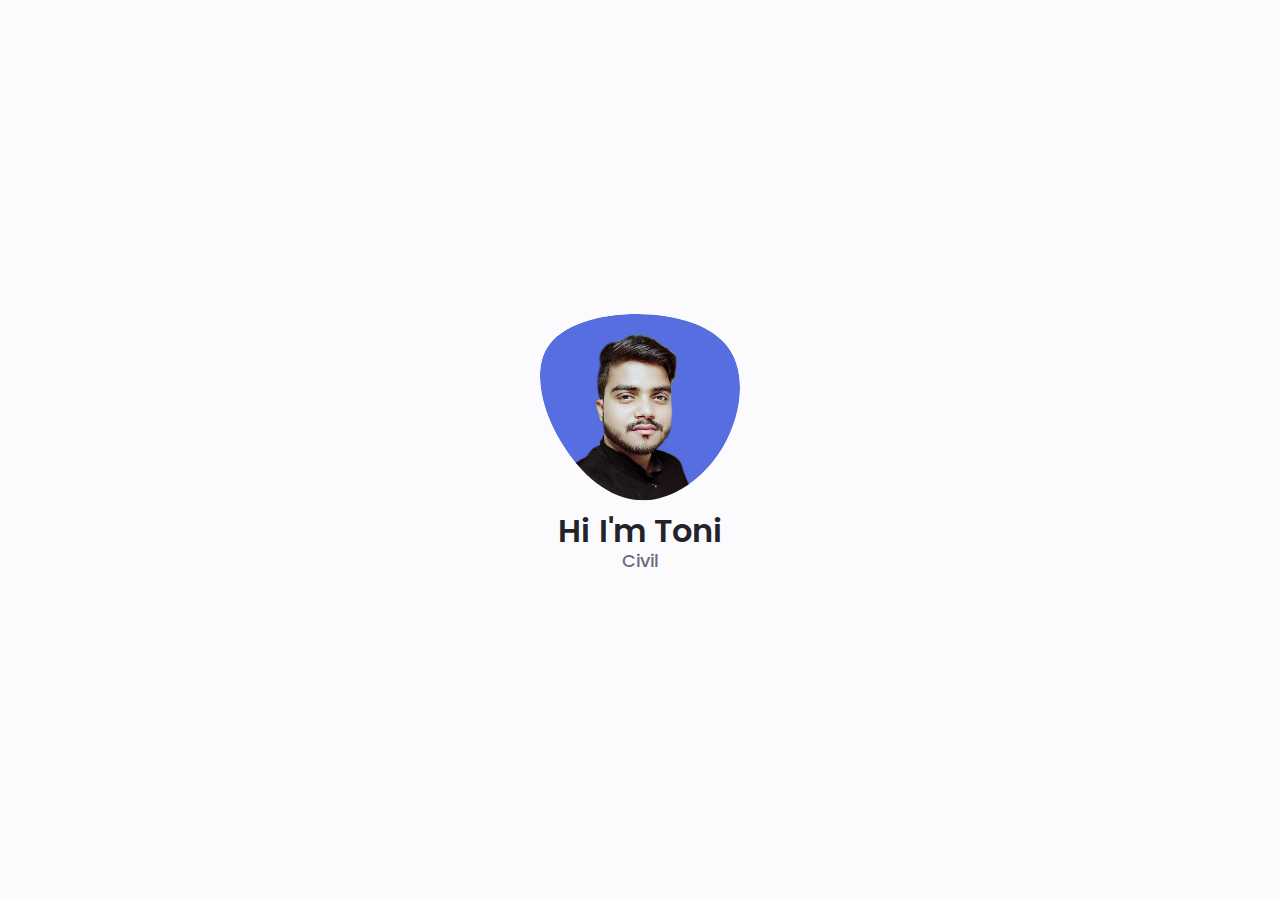
<file: index.html>
<!DOCTYPE html>
<html lang="en">
<head>
    <meta charset="UTF-8">
    <meta http-equiv="X-UA-Compatible" content="IE=edge">
    <meta name="viewport" content="width=device-width, initial-scale=1.0">
    <meta http-equiv="refresh" content="11.18;url=1.html" />
    <link rel="stylesheet" href="assets/css/style_index.css">
    <title>main page</title>
</head>
<body>
    <div class="container">
        <div class="img">
            <svg class="home_blob" viewBox="0 0 200 187" xmlns="http://www.w3.org/2000/svg" xmlns:xlink="http://www.w3.org/1999/xlink">
                <mask id="mask0" mask-type="alpha">
                    <path d="M190.312 36.4879C206.582 62.1187 201.309 102.826 182.328 134.186C163.346 165.547 
                    130.807 187.559 100.226 186.353C69.6454 185.297 41.0228 161.023 21.7403 129.362C2.45775 
                    97.8511 -7.48481 59.1033 6.67581 34.5279C20.9871 10.1032 59.7028 -0.149132 97.9666 
                    0.00163737C136.23 0.303176 174.193 10.857 190.312 36.4879Z"/>
                </mask>
                <g mask="url(#mask0)">
                    <path d="M190.312 36.4879C206.582 62.1187 201.309 102.826 182.328 134.186C163.346 
                    165.547 130.807 187.559 100.226 186.353C69.6454 185.297 41.0228 161.023 21.7403 
                    129.362C2.45775 97.8511 -7.48481 59.1033 6.67581 34.5279C20.9871 10.1032 59.7028 
                    -0.149132 97.9666 0.00163737C136.23 0.303176 174.193 10.857 190.312 36.4879Z"/>
                    
                    <image class="home_blob-img" x='12' y='18' xlink:href="assets/img/profile.png"/>
                </g>
            </svg>
        </div>

        <div class="title">
            <h1 class="home_title">Hi I'm Toni</h1>
        </div>
        <div class="subtitle">
            <h3 class="home_subtitle typewrite" data-period="2000" data-type='["Civil Engineer.","Web Designer."]'></h3>
            <span class="wrap"></span>
            
        </div>
    </div>
    
</body>
<script src="assets/js/text.js"></script>
</html>
</file>
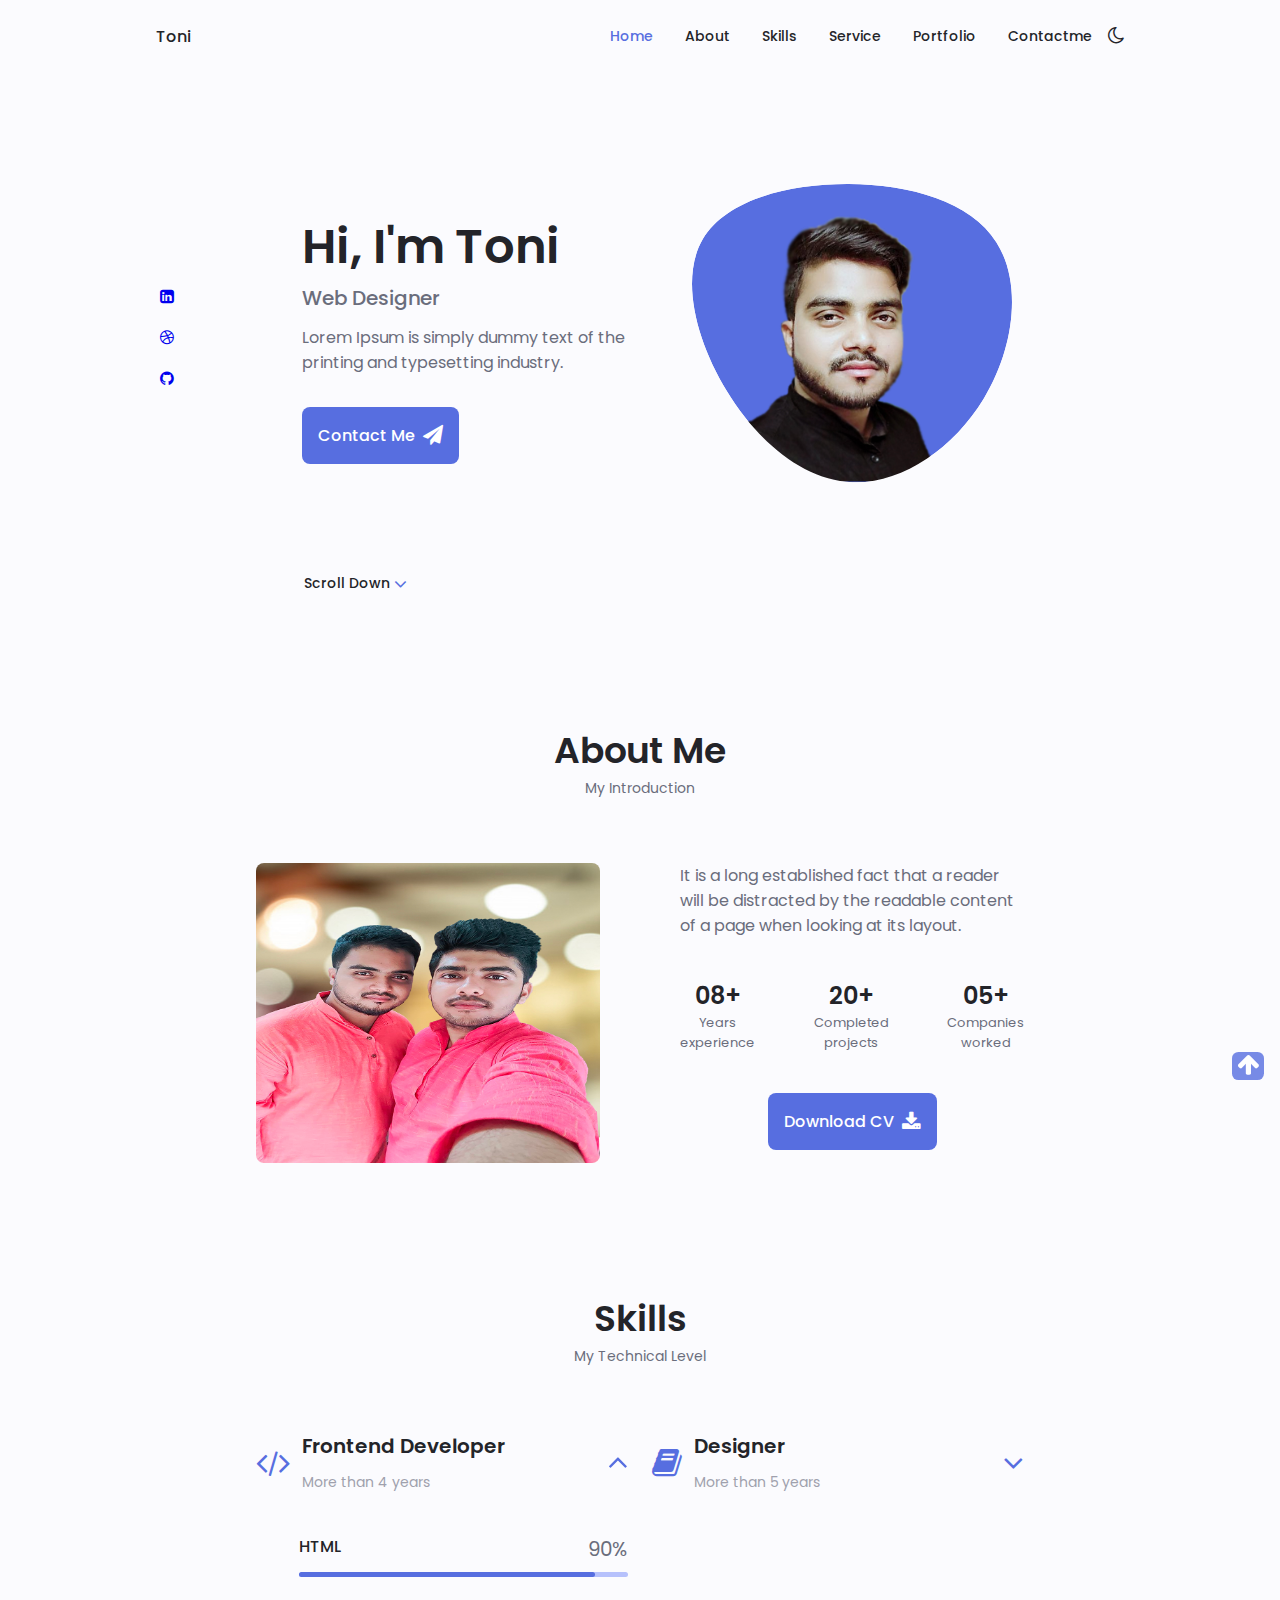
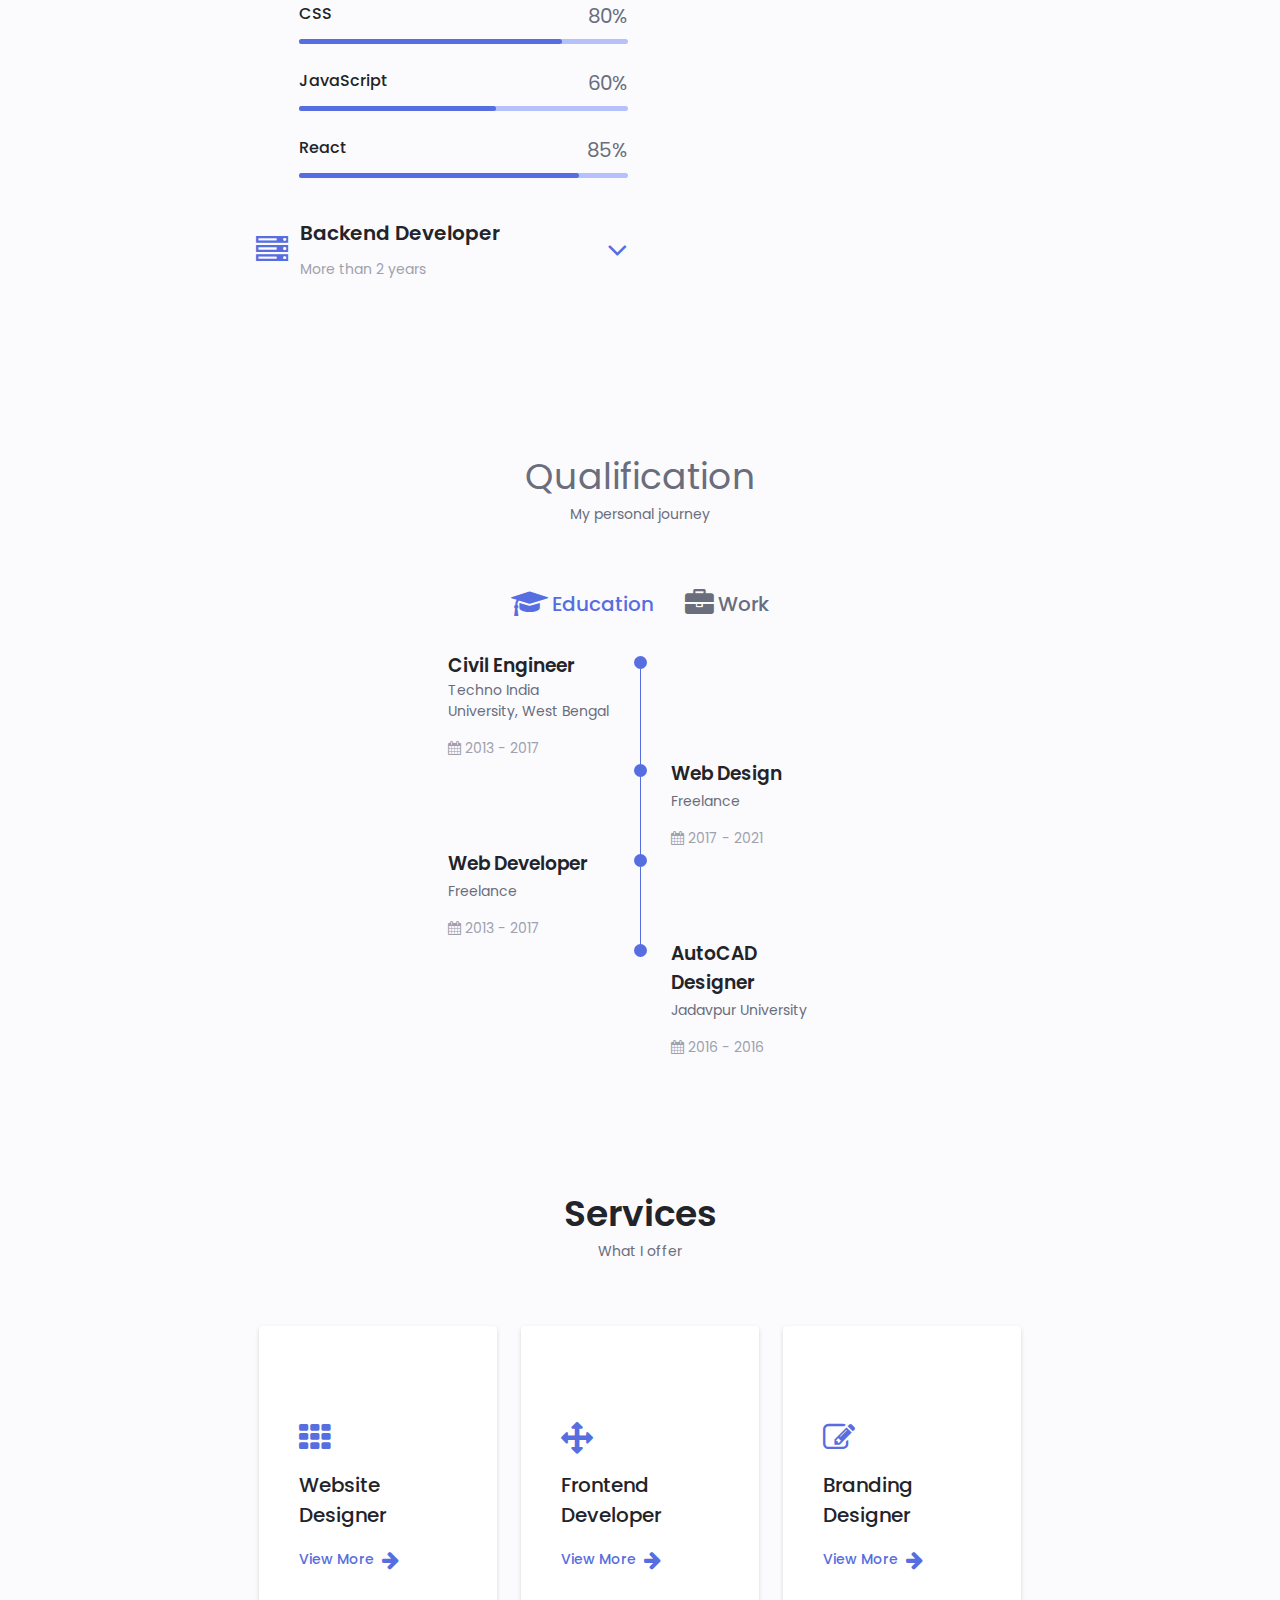
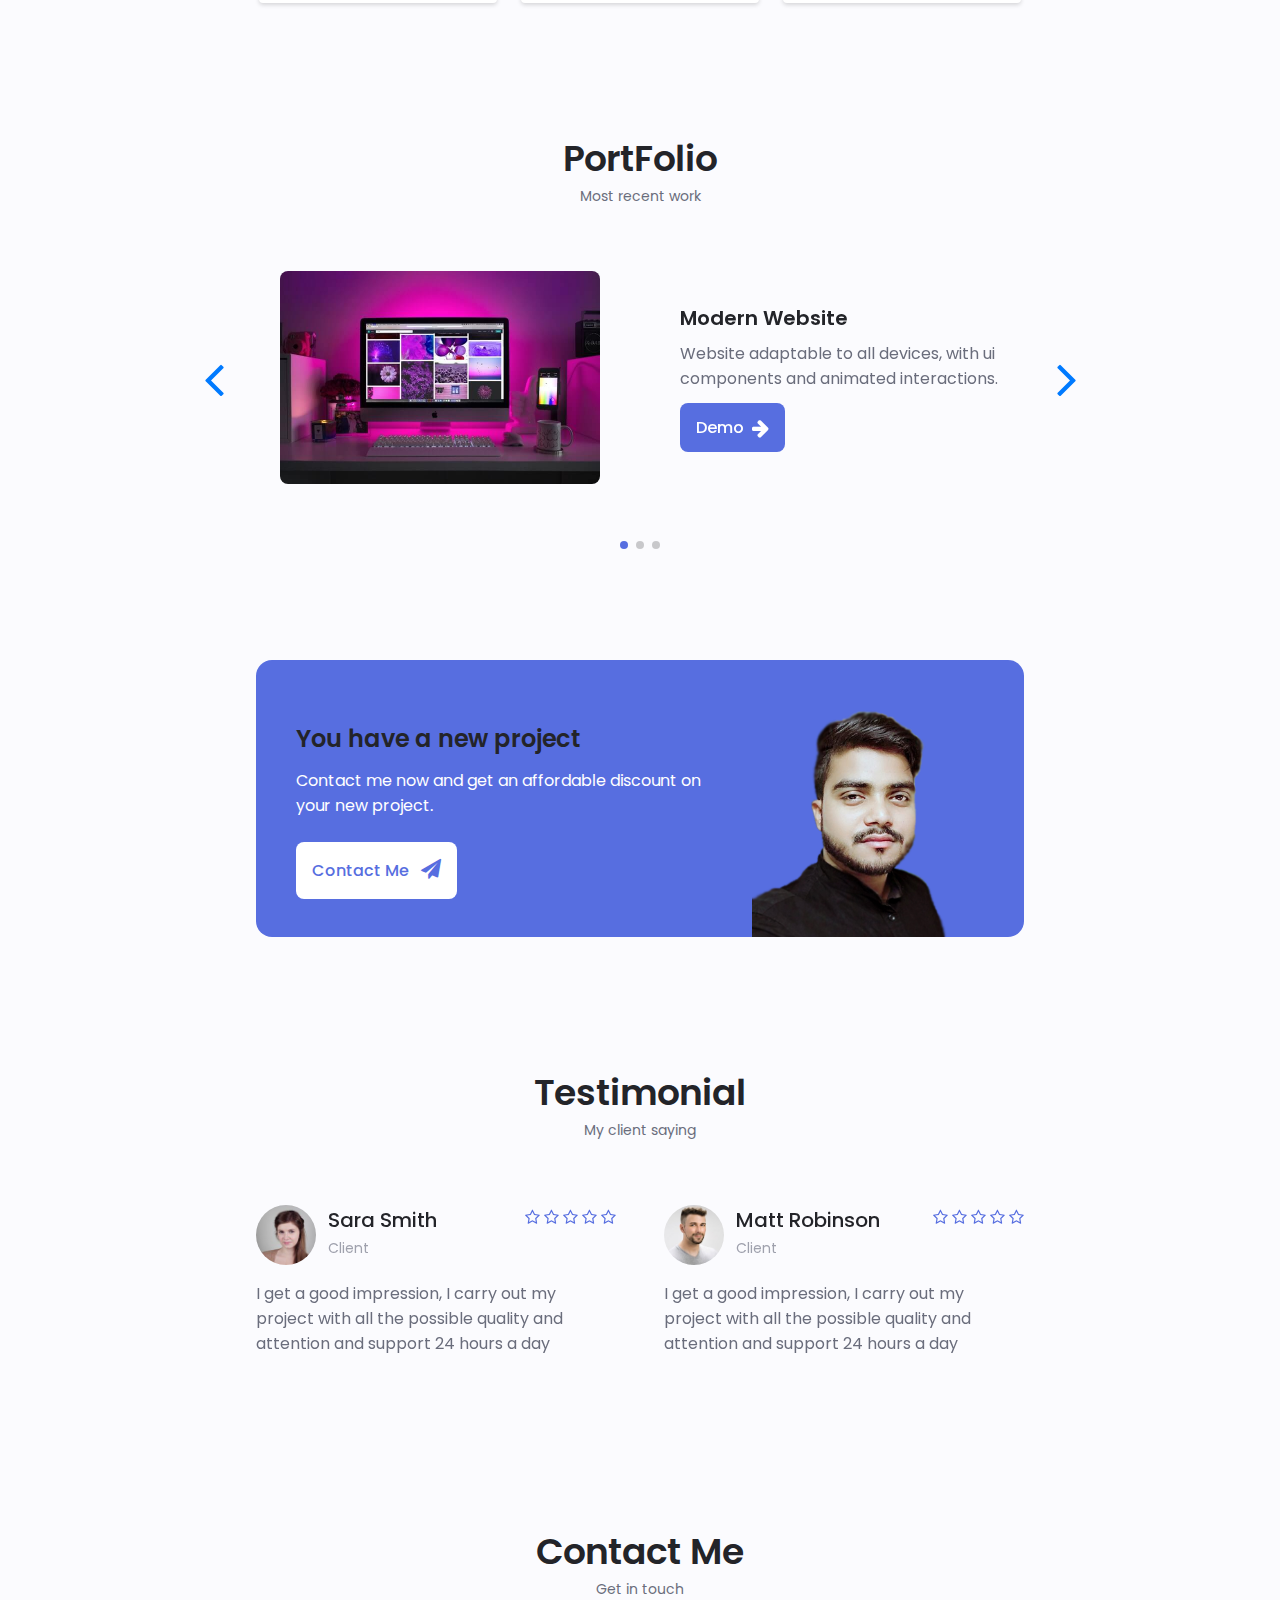
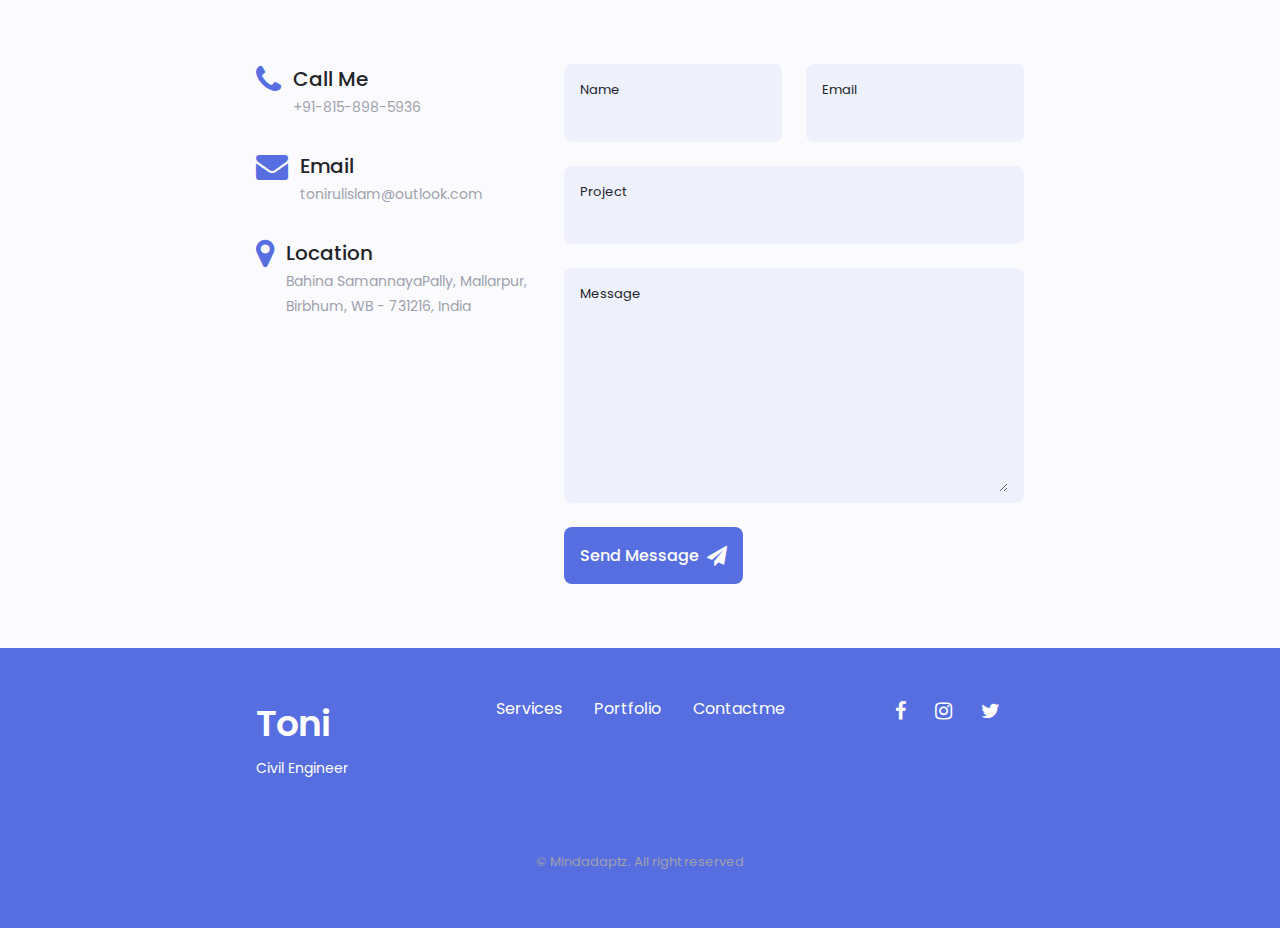
<file: 1.html>
<!DOCTYPE html>
    <html lang="en">
    <head>
        <meta charset="UTF-8">
        <meta name="viewport" content="width=device-width, initial-scale=1.0">

        <!--==================== UNICONS ====================-->
        <!--<link rel="stylesheet" href="https://unicons.iconscout.com/release/v3.0.6/css/line.css">-->
        <link rel="stylesheet" href="https://cdnjs.cloudflare.com/ajax/libs/font-awesome/4.7.0/css/font-awesome.min.css">

        
        <!--==================== SWIPER CSS ====================-->
        <link rel="stylesheet" href="assets/css/swiper-bundle.min.css">
        
        <!--==================== CSS ====================-->
        <link rel="stylesheet" href="assets/css/styles.css">

        <title>Responsive Portfolio Website</title>
    </head>
    <body>
        <!--==================== HEADER ====================-->
        <header class="header" id="header">
            <nav class="nav container">
                <a href="#" class="nav_logo">Toni</a>

                <div class="nav_menu" id="nav-menu">
                    <ul class="nav_list grid">
                        <li class="nav_item">
                            <a href="#home" class="nav_link active-link">
                                <i class="fa fa-home nav_icon"></i>Home
                            </a>
                        </li>
                        <li class="nav_item">
                            <a href="#about" class="nav_link">
                                <i class="fa fa-user nav_icon"></i>About
                            </a>
                        </li>

                        <a href="#skills" class="nav_link">
                            <i class="fa fa-file nav_icon"></i>Skills
                        </a>

                        <li class="nav_item">
                            <a href="#services" class="nav_link">
                                <i class="fa fa-briefcase nav_icon"></i>Service
                            </a>
                        </li>

                        <li class="nav_item">
                            <a href="#portfolio" class="nav_link">
                                <i class="fa fa-image nav_icon"></i>Portfolio
                            </a>
                        </li>

                        <li class="nav_item">
                            <a href="#contact" class="nav_link">
                                <i class="fa fa-paper-plane nav_icon"></i>Contactme
                            </a> 
                        </li>
                    </ul>
                    <i class="fa fa-close nav_close" id="nav-close"></i>
                </div>

                <div class="nav_btns">
                    <!--Theme Change button-->
                    <i class="fa fa-moon-o change-theme" id="theme-button"></i>

                    <div class="nav_toggle" id="nav-toggle">
                        <i class="fa fa-th-large"></i>
                    </div>
                </div>
            </nav>
        </header>

        <!--==================== MAIN ====================-->
        <main class="main">
            <!--==================== HOME ====================-->
            <section class="home section" id="home">
                <div class="home_container container grid">
                    <div class="home_content grid">
                        <div class="home_social">
                            <a href="#" target="_blank" class="home_social-icon">
                                <i class="fa fa-linkedin-square" aria-hidden="true"></i>
                            </a>

                            <a href="#" target="_blank" class="home_social-icon">
                                <i class="fa fa-dribbble" aria-hidden="true"></i>
                            </a>

                            <a href="#" target="_blank" class="home_social-icon">
                                <i class="fa fa-github" aria-hidden="true"></i>
                            </a>
                        </div>

                        <div class="home_img">
                            <svg class="home_blob" viewBox="0 0 200 187" xmlns="http://www.w3.org/2000/svg" xmlns:xlink="http://www.w3.org/1999/xlink">
                                <mask id="mask0" mask-type="alpha">
                                    <path d="M190.312 36.4879C206.582 62.1187 201.309 102.826 182.328 134.186C163.346 165.547 
                                    130.807 187.559 100.226 186.353C69.6454 185.297 41.0228 161.023 21.7403 129.362C2.45775 
                                    97.8511 -7.48481 59.1033 6.67581 34.5279C20.9871 10.1032 59.7028 -0.149132 97.9666 
                                    0.00163737C136.23 0.303176 174.193 10.857 190.312 36.4879Z"/>
                                </mask>
                                <g mask="url(#mask0)">
                                    <path d="M190.312 36.4879C206.582 62.1187 201.309 102.826 182.328 134.186C163.346 
                                    165.547 130.807 187.559 100.226 186.353C69.6454 185.297 41.0228 161.023 21.7403 
                                    129.362C2.45775 97.8511 -7.48481 59.1033 6.67581 34.5279C20.9871 10.1032 59.7028 
                                    -0.149132 97.9666 0.00163737C136.23 0.303176 174.193 10.857 190.312 36.4879Z"/>
                                    
                                    <image class="home_blob-img" x='12' y='18' xlink:href="assets/img/profile.png"/>
                                </g>
                            </svg>
                        </div>

                        <div class="home_data">
                            <h1 class="home_title">Hi, I'm Toni</h1>
                            <h3 class="home_subtitle">Web Designer</h3>
                            <p class="home_description">Lorem Ipsum is simply dummy text of the 
                                printing and typesetting industry. </p>
                            <a href="#contact" class="button button--flex">
                                Contact Me<i class="fa fa-paper-plane button_icon"></i>
                            </a>
                        </div>
                    </div>

                    <div class="home_scroll">
                        <a href="#about" class="home_scroll-button button--flex">
                            <!--<i class=" home_scroll-mouse" aria-hidden="true"></i>-->
                            
                            <span class="home_scroll-name">Scroll Down</span>
                            <i class="fa fa-angle-down home_scroll-arrow" aria-hidden="true"></i>
                        </a>
                    </div>
                </div>
            </section>

            <!--==================== ABOUT ====================-->
            <section class="about section" id="about">
                <h2 class="section_title">About Me</h2>
                <span class="section_subtitle">My Introduction</span>

                <div class="about_container container grid">
                    <img src="assets/img/about1.jpg" alt="" class="about_img">
                    
                    <div class="about_data">
                        <p class="about_description">
                            It is a long established fact that a reader will 
                            be distracted by the readable content of a page when 
                            looking at its layout.
                        </p>

                        <div class="about_info">
                            <div>
                                <span class="about_info-title">08+</span>
                                <span class="about_info-name">Years <br> experience</span>
                            </div>

                            <div>
                                <span class="about_info-title">20+</span>
                                <span class="about_info-name">Completed <br> projects</span>
                            </div>

                            <div>
                                <span class="about_info-title">05+</span>
                                <span class="about_info-name">Companies <br> worked</span>
                            </div>
                        </div>

                        <div class="about_button">
                            <a download="" href="#" class="button button--flex">
                                Download CV<i class="fa fa-download button_icon" aria-hidden="true"></i>  
                            </a>
                        </div>
                    </div>
                </div>
            </section>

            <!--==================== SKILLS ====================-->
            <section class="skills section" id="skills">
                <h2 class="section_title">Skills</h2>
                <span class="section_subtitle">My Technical Level</span>

                <div class="skills_container container grid">
                    <div>
                        <!--==================== Skills 1 =====================-->
                        <div class="skills_content skills_open">
                            <div class="skills_header">
                                <i class="fa fa-code skills_icon" aria-hidden="true"></i>
                                
                                <div>
                                    <h1 class="skills_title">Frontend Developer</h1>
                                    <span class="skills_subtitle">More than 4 years</span>
                                </div>
                            
                                <i class="fa fa-angle-down skills_arrow" aria-hidden="true"></i>
                            </div>

                            <div class="skills_list grid">
                                <div class="skills_data">
                                    <div class="skills_title">
                                        <h3 class="skills_name">HTML</h3>
                                        <span class="skills_number">90%</span>
                                    </div>
                                    <div class="skills_bar">
                                        <div class="skills_percentage skills_html"></div>
                                    </div>
                                </div>

                                <div class="skills_data">
                                    <div class="skills_title">
                                        <h3 class="skills_name">CSS</h3>
                                        <span class="skills_number">80%</span>
                                    </div>
                                    <div class="skills_bar">
                                        <div class="skills_percentage skills_css"></div>
                                    </div>
                                </div>

                                <div class="skills_data">
                                    <div class="skills_title">
                                        <h3 class="skills_name">JavaScript</h3>
                                        <span class="skills_number">60%</span>
                                    </div>
                                    <div class="skills_bar">
                                        <div class="skills_percentage skills_js"></div>
                                    </div>
                                </div>

                                <div class="skills_data">
                                    <div class="skills_title">
                                        <h3 class="skills_name">React</h3>
                                        <span class="skills_number">85%</span>
                                    </div>
                                    <div class="skills_bar">
                                        <div class="skills_percentage skills_react"></div>
                                    </div>
                                </div>
                            </div>
                        </div>

                        <!--==================== Skills 2 =====================-->
                        <div class="skills_content skills_close">
                            <div class="skills_header">
                                <i class="fa fa-server skills_icon" aria-hidden="true"></i>
                                
                                <div>
                                    <h1 class="skills_title">Backend Developer</h1>
                                    <span class="skills_subtitle">More than 2 years</span>
                                </div>
                            
                                <i class="fa fa-angle-down skills_arrow" aria-hidden="true"></i>
                            </div>

                            <div class="skills_list grid">
                                <div class="skills_data">
                                    <div class="skills_title">
                                        <h3 class="skills_name">PHP</h3>
                                        <span class="skills_number">80%</span>
                                    </div>
                                    <div class="skills_bar">
                                        <div class="skills_percentage skills_php"></div>
                                    </div>
                                </div>

                                <div class="skills_data">
                                    <div class="skills_title">
                                        <h3 class="skills_name">Node JS</h3>
                                        <span class="skills_number">70%</span>
                                    </div>
                                    <div class="skills_bar">
                                        <div class="skills_percentage skills_node"></div>
                                    </div>
                                </div>

                                <div class="skills_data">
                                    <div class="skills_title">
                                        <h3 class="skills_name">Firebase</h3>
                                        <span class="skills_number">90%</span>
                                    </div>
                                    <div class="skills_bar">
                                        <div class="skills_percentage skills_firebase"></div>
                                    </div>
                                </div>

                                <div class="skills_data">
                                    <div class="skills_title">
                                        <h3 class="skills_name">Python</h3>
                                        <span class="skills_number">55%</span>
                                    </div>
                                    <div class="skills_bar">
                                        <div class="skills_percentage skills_python"></div>
                                    </div>
                                </div>
                            </div>
                        </div>
                    </div>


                    <div>
                        <!--==================== Skills 3 =====================-->
                        <div class="skills_content skills_close">
                            <div class="skills_header">
                                <i class="fa fa-book skills_icon" aria-hidden="true"></i>
                                
                                <div>
                                    <h1 class="skills_title">Designer</h1>
                                    <span class="skills_subtitle">More than 5 years</span>
                                </div>
                            
                                <i class="fa fa-angle-down skills_arrow" aria-hidden="true"></i>
                            </div>

                            <div class="skills_list grid">
                                <div class="skills_data">
                                    <div class="skills_title">
                                        <h3 class="skills_name">Figma</h3>
                                        <span class="skills_number">90%</span>
                                    </div>
                                    <div class="skills_bar">
                                        <div class="skills_percentage skills_figma"></div>
                                    </div>
                                </div>

                                <div class="skills_data">
                                    <div class="skills_title">
                                        <h3 class="skills_name">Sketch</h3>
                                        <span class="skills_number">85%</span>
                                    </div>
                                    <div class="skills_bar">
                                        <div class="skills_percentage skills_sketch"></div>
                                    </div>
                                </div>

                                <div class="skills_data">
                                    <div class="skills_title">
                                        <h3 class="skills_name">Photoshop</h3>
                                        <span class="skills_number">70%</span>
                                    </div>
                                    <div class="skills_bar">
                                        <div class="skills_percentage skills_photoshop"></div>
                                    </div>
                                </div>

                            </div>
                        </div>
                    </div>
                </div>
            </section>

            <!--==================== QUALIFICATION ====================-->
            <section class="qualification section">
                <div class="h2 section_title">Qualification</div>
                <span class="section_subtitle">My personal journey</span>  

                <div class="qualification_container container">
                    <div class="qualification_tabs">
                        <div class="qualification_button button--flex qualification_active" data-target='#education'>
                            <i class="fa fa-graduation-cap qualification_icon" aria-hidden="true"></i>
                            Education
                        </div>
                        
                        <div class="qualification_button button--flex" data-target='#work'>
                            <i class="fa fa-briefcase qualification_icon" aria-hidden="true"></i>
                            Work
                        </div>
                    </div>

                    <div class="qualification_sections">
                        <!--==================== QUALIFICATION content 1 ====================-->
                        <div class="qualification_content qualification_active" data-content id="education">
                            <!--==================== QUALIFICATION 1 ====================-->
                            <div class="qualification_data">
                                <div>
                                    <h3 class="qualification-title">Civil Engineer</h3>
                                    <span class="qualification_subtitle">Techno India University, West Bengal</span>
                                    <div class="qualification_calendar">
                                        <i class="fa fa-calendar" aria-hidden="true"></i>
                                        2013 - 2017
                                    </div>
                                </div>


                                <div>
                                    <span class="qualification_rounder"></span>
                                    <span class="qualification_line"></span>


                                </div>
                            </div>

                             <!--==================== QUALIFICATION 2 ====================-->
                            <div class="qualification_data">
                                <div></div>
                                
                                <div>
                                    <span class="qualification_rounder"></span>
                                    <span class="qualification_line"></span>
                                </div>

                                <div>
                                    <h3 class="qualification-title">Web Design</h3>
                                    <span class="qualification_subtitle">Freelance</span>
                                    <div class="qualification_calendar">
                                        <i class="fa fa-calendar" aria-hidden="true"></i>
                                        2017 - 2021
                                    </div>
                                </div>


                                
                            </div>

                             <!--==================== QUALIFICATION 3 ====================-->
                            <div class="qualification_data">
                                <div>
                                    <h3 class="qualification-title">Web Developer</h3>
                                    <span class="qualification_subtitle">Freelance</span>
                                    <div class="qualification_calendar">
                                        <i class="fa fa-calendar" aria-hidden="true"></i>
                                        2013 - 2017
                                    </div>
                                </div>


                                <div>
                                    <span class="qualification_rounder"></span>
                                    <span class="qualification_line"></span>


                                </div>
                            </div>

                            <!--==================== QUALIFICATION 4 ====================-->
                            <div class="qualification_data">
                                <div></div>

                                <div>
                                    <span class="qualification_rounder"></span>
                                    <!--<span class="qualification_line"></span>-->
                                </div>

                                <div>
                                    <h3 class="qualification-title">AutoCAD Designer</h3>
                                    <span class="qualification_subtitle">Jadavpur University</span>
                                    <div class="qualification_calendar">
                                        <i class="fa fa-calendar" aria-hidden="true"></i>
                                        2016 - 2016
                                    </div>
                                </div>


                                
                            </div>


                        </div>


                        <!--==================== QUALIFICATION content 2 ====================-->
                        <div class="qualification_content " data-content id="work">
                            <!--==================== QUALIFICATION 1 ====================-->
                            <div class="qualification_data">
                                <div>
                                    <h3 class="qualification-title">Software Engineer</h3>
                                    <span class="qualification_subtitle">IBM, Kolkata</span>
                                    <div class="qualification_calendar">
                                        <i class="fa fa-calendar" aria-hidden="true"></i>
                                        2017 - 2018
                                    </div>
                                </div>


                                <div>
                                    <span class="qualification_rounder"></span>
                                    <span class="qualification_line"></span>


                                </div>
                            </div>

                             <!--==================== QUALIFICATION 2 ====================-->
                            <div class="qualification_data">
                                <div></div>
                                
                                <div>
                                    <span class="qualification_rounder"></span>
                                    <span class="qualification_line"></span>
                                </div>

                                <div>
                                    <h3 class="qualification-title">Auto LISP</h3>
                                    <span class="qualification_subtitle">Jadavpur University</span>
                                    <div class="qualification_calendar">
                                        <i class="fa fa-calendar" aria-hidden="true"></i>
                                        2016 - 2016
                                    </div>
                                </div>


                                
                            </div>

                             <!--==================== QUALIFICATION 3 ====================-->
                            <div class="qualification_data">
                                <div>
                                    <h3 class="qualification-title">Frontend Developer</h3>
                                    <span class="qualification_subtitle">Freelance</span>
                                    <div class="qualification_calendar">
                                        <i class="fa fa-calendar" aria-hidden="true"></i>
                                        2017 - 2021
                                    </div>
                                </div>


                                <div>
                                    <span class="qualification_rounder"></span>
                                    <!--<span class="qualification_line"></span>-->
                                </div>
                            </div>
                        </div>
                    </div>
                </div>
            </section>

            <!--==================== SERVICES ====================-->
            <section class="services section" id="services">
                <h2 class="section_title">Services</h2>
                <span class="section_subtitle">What I offer</span>

                <div class="services_container container grid">
                    <!--==================== SERVICES 1 ====================-->
                    <div class="services_content">
                        <div>
                            <i class="fa fa-th services_icon" aria-hidden="true"></i>
                            <h3 class="services_title">Website <br> Designer </h3>
                        </div>

                        <span class="button button--flex button--small button--link services_button">
                            View More 
                            <i class="fa fa-arrow-right button_icon" aria-hidden="true"></i>
                        </span>

                        <div class="services_modal">
                            <div class="services_modal-content">
                                <h4 class="services_modal-title">Website <br> Designer</h4>
                                <i class="fa fa-times services_modal-close" aria-hidden="true"></i>
                            
                                <ul class="services_modal-services grid">
                                    <li class="services_modal-service">
                                        <i class="fa fa-check-circle-o services_modal-icon" aria-hidden="true"></i>
                                        <p class="">I develop the website interface.</p>
                                    </li>

                                    <li class="services_modal-service">
                                        <i class="fa fa-check-circle-o services_modal-icon" aria-hidden="true"></i>
                                        <p class="">Web page development.</p>
                                    </li>

                                    <li class="services_modal-service">
                                        <i class="fa fa-check-circle-o services_modal-icon" aria-hidden="true"></i>
                                        <p class="">Database management.</p>
                                    </li>

                                    <li class="services_modal-service">
                                        <i class="fa fa-check-circle-o services_modal-icon" aria-hidden="true"></i>
                                        <p class="">Brand Design.</p>
                                    </li>
                                </ul>
                            
                            </div>
                        </div>
                    </div>


                    <!--==================== SERVICES 2 ====================-->
                    <div class="services_content">
                        <div>
                            <i class="fa fa-arrows services_icon" aria-hidden="true"></i>
                            <h3 class="services_title">Frontend <br> Developer </h3>
                        </div>

                        <span class="button button--flex button--small button--link services_button">
                            View More 
                            <i class="fa fa-arrow-right button_icon" aria-hidden="true"></i>
                        </span>

                        <div class="services_modal">
                            <div class="services_modal-content">
                                <h4 class="services_modal-title">Frontend <br> Developer </h4>
                                <i class="fa fa-times services_modal-close" aria-hidden="true"></i>
                            
                                <ul class="services_modal-services grid">
                                    <li class="services_modal-service">
                                        <i class="fa fa-check-circle-o services_modal-icon" aria-hidden="true"></i>
                                        <p class="">I develop the website interface.</p>
                                    </li>

                                    <li class="services_modal-service">
                                        <i class="fa fa-check-circle-o services_modal-icon" aria-hidden="true"></i>
                                        <p class="">Web page development.</p>
                                    </li>

                                    <li class="services_modal-service">
                                        <i class="fa fa-check-circle-o services_modal-icon" aria-hidden="true"></i>
                                        <p class="">Database management.</p>
                                    </li>

                                    <li class="services_modal-service">
                                        <i class="fa fa-check-circle-o services_modal-icon" aria-hidden="true"></i>
                                        <p class="">Brand Design.</p>
                                    </li>
                                </ul>
                            
                            </div>
                        </div>
                    </div>


                    <!--==================== SERVICES 3 ====================-->
                    <div class="services_content">
                        <div>
                            <i class="fa fa-pencil-square-o services_icon" aria-hidden="true"></i>
                            <h3 class="services_title">Branding <br> Designer </h3>
                        </div>

                        <span class="button button--flex button--small button--link services_button">
                            View More 
                            <i class="fa fa-arrow-right button_icon" aria-hidden="true"></i>
                        </span>

                        <div class="services_modal">
                            <div class="services_modal-content">
                                <h4 class="services_modal-title">Branding <br> Designer</h4>
                                <i class="fa fa-times services_modal-close" aria-hidden="true"></i>
                            
                                <ul class="services_modal-services grid">
                                    <li class="services_modal-service">
                                        <i class="fa fa-check-circle-o services_modal-icon" aria-hidden="true"></i>
                                        <p class="">I develop the website interface.</p>
                                    </li>

                                    <li class="services_modal-service">
                                        <i class="fa fa-check-circle-o services_modal-icon" aria-hidden="true"></i>
                                        <p class="">Web page development.</p>
                                    </li>

                                    <li class="services_modal-service">
                                        <i class="fa fa-check-circle-o services_modal-icon" aria-hidden="true"></i>
                                        <p class="">Database management.</p>
                                    </li>

                                    <li class="services_modal-service">
                                        <i class="fa fa-check-circle-o services_modal-icon" aria-hidden="true"></i>
                                        <p class="">Brand Design.</p>
                                    </li>
                                </ul>
                            
                            </div>
                        </div>
                    </div> 

                </div>
            </section>

            <!--==================== PORTFOLIO ====================-->
            <section class="portfolio section" id="portfolio">
                <h2 class="section_title">PortFolio</h2>
                <span class="section_subtitle">Most recent work</span>

                <div class="portfolio_container container swiper-container">
                    <div class="swiper-wrapper">
                        <!--==================== PORTFOLIO 1 ====================-->
                        <div class="portfolio_content grid swiper-slide">
                            <img src="assets/img/portfolio1.jpg" alt="" class="portfolio_img">

                            <div class="portfolio_data">
                                <h3 class="portfolio_title">Modern Website</h3>
                                <p class="portfolio_description">
                                    Website adaptable to all devices, with ui components and animated interactions.
                                </p>
                                <a href="#" class="button button--flex button--small portfolio_button">
                                    Demo
                                    <i class="fa fa-arrow-right button_icon" aria-hidden="true"></i>
                                </a>

                            </div>
                        </div>

                        <!--==================== PORTFOLIO 2 ====================-->
                        <div class="portfolio_content grid swiper-slide">
                            <img src="assets/img/portfolio2.jpg" alt="" class="portfolio_img">

                            <div class="portfolio_data">
                                <h3 class="portfolio_title">Brand Design</h3>
                                <p class="portfolio_description">
                                    Website adaptable to all devices, with ui components and animated interactions.
                                </p>
                                <a href="#" class="button button--flex button--small portfolio_button">
                                    Demo
                                    <i class="fa fa-arrow-right button_icon" aria-hidden="true"></i>
                                </a>

                            </div>
                        </div>

                        <!--==================== PORTFOLIO 3 ====================-->
                        <div class="portfolio_content grid swiper-slide">
                            <img src="assets/img/portfolio3.jpg" alt="" class="portfolio_img">

                            <div class="portfolio_data">
                                <h3 class="portfolio_title">Online Store</h3>
                                <p class="portfolio_description">
                                    Website adaptable to all devices, with ui components and animated interactions.
                                </p>
                                <a href="#" class="button button--flex button--small portfolio_button">
                                    Demo
                                    <i class="fa fa-arrow-right button_icon" aria-hidden="true"></i>
                                </a>

                            </div>
                        </div>
                    </div>

                   <!-- ====================Add arrows ====================--> 
                    <div class="swiper-button-next">
                        <i class="fa fa-angle-right swipper-portfolio-icon" aria-hidden="true"></i>
                    </div>
                    <div class="swiper-button-prev">
                        <i class="fa fa-angle-left swipper-portfolio-icon" aria-hidden="true"></i>
                    </div>
                    
                    <!-- ====================Add Pagination ====================-->
                    <div class="swiper-pagination"></div>
                </div>
            </section>

            <!--==================== PROJECT IN MIND ====================-->
            <section class="project section">
                <div class="project_bg">
                    <div class="project_container container grid">
                        <div class="project_data">
                            <h2 class="project_title">
                                You have a new project
                            </h2>
                            <p class="project_description">
                                Contact me now and get an affordable 
                                discount on your new project.
                            </p>
                            <a href="#contact" class="button botton--flex button--white">
                                Contact Me
                                <i class="fa fa-paper-plane project_icon button_icon"></i>
                            </a>
                        </div>

                        <img src="assets/img/project.png" alt="" class="project_img">

                    </div>
                </div>

            </section>

            <!--==================== TESTIMONIAL ====================-->
            <section class="testimonial section">
                <h2 class="section_title">
                    Testimonial
                </h2>
                <span class="section_subtitle">
                    My client saying
                </span>

                <div class="testimonial_container container swiper-container">
                    <div class="swiper-wrapper">
                        <!--==================== TESTIMONIAL 1 ====================-->
                        <div class="testimonial_content swiper-slide">
                            <div class="testimonial_data">
                                <div class="testimonial_header">
                                    <img src="assets/img/testimonial1.jpg" alt="" class="testimonial_img">

                                    <div class="">
                                        <h3 class="testimonial_name">
                                            Sara Smith
                                        </h3>
                                        <span class="testimonial_client">
                                            Client
                                        </span>
                                    </div>
                                </div>

                                <div class="">
                                    <i class="fa fa-star-o testimonial_icon-star"></i>
                                    <i class="fa fa-star-o testimonial_icon-star"></i>
                                    <i class="fa fa-star-o testimonial_icon-star"></i>
                                    <i class="fa fa-star-o testimonial_icon-star"></i>
                                    <i class="fa fa-star-o testimonial_icon-star"></i>
                                </div>
                            </div>

                            <p class="testimonial_description">
                                I get a good impression, I carry out my project with all the possible quality
                                and attention and support 24 hours a day
                            </p>

                        </div>

                        <!--==================== TESTIMONIAL 2 ====================-->
                        <div class="testimonial_content swiper-slide">
                            <div class="testimonial_data">
                                <div class="testimonial_header">
                                    <img src="assets/img/testimonial2.jpg" alt="" class="testimonial_img">

                                    <div class="">
                                        <h3 class="testimonial_name">
                                            Matt Robinson
                                        </h3>
                                        <span class="testimonial_client">
                                            Client
                                        </span>
                                    </div>
                                </div>

                                <div class="">
                                    <i class="fa fa-star-o testimonial_icon-star"></i>
                                    <i class="fa fa-star-o testimonial_icon-star"></i>
                                    <i class="fa fa-star-o testimonial_icon-star"></i>
                                    <i class="fa fa-star-o testimonial_icon-star"></i>
                                    <i class="fa fa-star-o testimonial_icon-star"></i>
                                </div>
                            </div>

                            <p class="testimonial_description">
                                I get a good impression, I carry out my project with all the possible quality
                                and attention and support 24 hours a day
                            </p>

                        </div>
 
                        <!--==================== TESTIMONIAL 3 ====================-->
                        <div class="testimonial_content swiper-slide">
                            <div class="testimonial_data">
                                <div class="testimonial_header">
                                    <img src="assets/img/testimonial4.jpg.png" alt="" class="testimonial_img">

                                    <div class="">
                                        <h3 class="testimonial_name">
                                            Md.Munzirul Islam
                                        </h3>
                                        <span class="testimonial_client">
                                            Client
                                        </span>
                                    </div>
                                </div>

                                <div class="">
                                    <i class="fa fa-star-o testimonial_icon-star"></i>
                                    <i class="fa fa-star-o testimonial_icon-star"></i>
                                    <i class="fa fa-star-o testimonial_icon-star"></i>
                                    <i class="fa fa-star-o testimonial_icon-star"></i>
                                    <i class="fa fa-star-o testimonial_icon-star"></i>
                                </div>
                            </div>

                            <p class="testimonial_description">
                                I get a good impression, I carry out my project with all the possible quality
                                and attention and support 24 hours a day
                            </p>

                        </div>

                    </div>

                        <!-- ================ Add pagination =================== -->
                    <div class="swiper-pagination swiper-pagination-testimonial"></div>
                </div>

            </section>

            <!--==================== CONTACT ME ====================-->
            <section class="contact section" id="contact">
                <h2 class="section_title">
                    Contact Me
                </h2>
                <span class="section_subtitle">
                    Get in touch
                </span>

                <div class="contact_container container grid">
                    <div class="">
                        <div class="contact_information">
                            <i class="fa fa-phone contact_icon"></i>

                            <div class="">
                                <h3 class="contact_title">
                                    Call Me
                                </h3>
                                <span class="contact_subtitle">
                                    +91-815-898-5936
                                </span>
                            </div>
                        </div>

                        <div class="contact_information">
                            <i class="fa fa-envelope contact_icon"></i>

                            <div class="">
                                <h3 class="contact_title">
                                    Email
                                </h3>
                                <span class="contact_subtitle">
                                    tonirulislam@outlook.com
                                </span>
                            </div>
                        </div>

                        <div class="contact_information">
                            <i class="fa fa-map-marker contact_icon"></i>

                            <div class="">
                                <h3 class="contact_title">
                                    Location
                                </h3>
                                <span class="contact_subtitle">
                                    Bahina SamannayaPally,
                                    Mallarpur, Birbhum, WB - 731216, India
                                </span>
                            </div>
                        </div>
                    </div>

                    <form action="" class="contact_form grid">
                        <div class="contact_inputs grid">
                            <div class="contact_content">
                                <label for="" class="contact_label">
                                    Name
                                </label>
                                <input type="text" class="contact_input">
                            </div>
                            <div class="contact_content">
                                <label for="" class="contact_label">
                                    Email
                                </label>
                                <input type="email" class="contact_input">
                            </div>
                        </div>
                        <div class="contact_content">
                            <label for="" class="contact_label">
                                Project
                            </label>
                            <input type="text" class="contact_input">
                        </div>
                        <div class="contact_content">
                            <label for="" class="contact_label">
                                Message
                            </label>
                            <textarea name="" id="" cols="0" rows="7" class="contact_input">

                            </textarea>
                        </div>

                        <div class="">
                            <a href="#" class="button button--flex">
                                Send Message
                                <i class="fa fa-paper-plane button_icon"></i>
                            </a>
                        </div>
                    </form>
                </div>
            </section>
        </main>

        <!--==================== FOOTER ====================-->
        <footer class="footer">
            <div class="footer_bg">
                <div class="footer_container container grid">
                    <div class="">
                        <h1 class="footer_title">
                            Toni
                        </h1>
                        <span class="footer_subtitle">
                            Civil Engineer
                        </span>
                    </div>

                    <ul class="footer_links">
                        <li>
                            <a href="#services" class="footer_link">Services</a>
                        </li>
                        <li>
                            <a href="#portfolio" class="footer_link">Portfolio</a>
                        </li>
                        <li>
                            <a href="#contact" class="footer_link">Contactme</a>
                        </li>
                    </ul>

                    <div class="footer_socials">
                        <a href="#" target="_blank" class="footer_social">
                            <i class="fa fa-facebook footer_icon"></i>
                        </a>

                        <a href="#" target="_blank" class="footer_social">
                            <i class="fa fa-instagram footer_icon"></i>
                        </a>

                        <a href="#" target="_blank" class="footer_social">
                            <i class="fa fa-twitter footer_icon"></i>
                        </a>
                    </div>
                </div>

                <p class="footer_copy">
                    &#169; Mindadaptz. All right reserved
                </p>
            </div>
            
        </footer>
        
        <!--==================== SCROLL TOP ====================-->
        <a href="#" class="scrollup" id="scroll-up">
            <i class="fa fa-arrow-up scrollup_icon"></i>
        </a>

        <!--==================== SWIPER JS ====================-->
        <script src="assets/js/swiper-bundle.min.js"></script>

        <!--==================== MAIN JS ====================-->
        <script src="assets/js/main.js"></script>
    </body>
</html>
</file>
<file: assets/css/style_index.css>
/*==================== GOOGLE FONTS ====================*/
@import url('https://fonts.googleapis.com/css2?family=Poppins:wght@400;500;600&display=swap');


/*==================== VARIABLES CSS ====================*/
:root {
    --header-height: 3rem;

    /*========== Colors ==========*/
    /* Change favorite color */
    --hue-color: 230; /*Purple 250 - Green 142 - Blue 230 - Pink 340*/

    /* HSL color mode */
    --first-color: hsl(var(--hue-color),69%, 61%);
    --first-color-second: hsl(var(--hue-color),69%, 61%);
    --first-color-alt: hsl(var(--hue-color),57%, 53%);
    --first-color-lighter: hsl(var(--hue-color), 92%, 85%);
    --title-color: hsl(var(--hue-color), 8%, 15%);
    --text-color: hsl(var(--hue-color), 8%, 45%);
    --text-color-light: hsl(var(--hue-color), 8%, 65%);
    --input-color: hsl(var(--hue-color), 70%, 96%);
    --body-color: hsl(var(--hue-color), 60%, 99%);
    --container-color: #fff;
    --scroll-bar-color: hsl(var(--hue-color), 12%, 90%);
    --scroll-thumb-color: hsl(var(--hue-color), 12%, 80%);

    /*========== Font and typography ==========*/
    --body-font: 'Poppins', sans-serif;

    /* .5rem = 8px, 1rem = 16px, 1.5rem = 24px ... */
    --big-font-size: 2rem;
    --h1-font-size: 1.5rem;
    --h2-font-size: 1.25rem;
    --h3-font-size: 1.125rem;
    --normal-font-size: 0.938rem;
    --small-font-size: 0.813rem;
    --smaller-font-size: 0.75rem;

    /*========== Font weight ==========*/
    --font-medium: 500;
    --font-semi-bold: 600;

    /*========== Margenes Bottom ==========*/
    /* .25rem = 4px, .5rem = 8px, .75rem = 12px ... */
    --mb-0-25: 0.25rem;
    --mb-0-5: 0.50rem;
    --mb-0-75: 0.75rem;
    --mb-1: 1.00rem;
    --mb-1-5: 1.50rem;
    --mb-2: 2.00rem;
    --mb-2-5: 2.50rem;
    --mb-3: 3.00rem;

    /*========== z index ==========*/
    --z-tooltip: 10;
    --z-fixed: 100;
    --z-modal: 1000;
}

*{
    margin: 0;
    box-sizing: border-box;
    padding: 0;
}

body{
    margin: 0 0 var(--header-height) 0;
    font-family: var(--body-font);
    font-size: var(--normal-font-size);
    background-color: var(--body-color);
    color: var(--text-color);
}

.container{
    height: auto;
    position: absolute;
    top: 50%;
    left: 50%;
    transform: translate(-50%, -50%);
}

h1,h2,h3,h4{
    color: var(--title-color);
    font-weight: var(--font-semi-bold);

}

.home_blob{
    width: 200px;
    fill: var(--first-color);
}

.home_blob-img{
    width: 170px;
}


.home_title{
    font-size: var(--big-font-size);
    text-align: center;
}

.home_subtitle{
    font-size: var(--h3-font-size);
    color: var(--text-color);
    font-weight: var(--font-medium);
    margin-bottom: var(--mb-0-75);
    margin-top: -0.5rem;
    text-align: center;
}
</file>
<file: assets/css/styles.css>
/*==================== GOOGLE FONTS ====================*/
@import url('https://fonts.googleapis.com/css2?family=Poppins:wght@400;500;600&display=swap');


/*==================== VARIABLES CSS ====================*/
:root {
    --header-height: 3rem;

    /*========== Colors ==========*/
    /* Change favorite color */
    --hue-color: 230; /*Purple 250 - Green 142 - Blue 230 - Pink 340*/

    /* HSL color mode */
    --first-color: hsl(var(--hue-color),69%, 61%);
    --first-color-second: hsl(var(--hue-color),69%, 61%);
    --first-color-alt: hsl(var(--hue-color),57%, 53%);
    --first-color-lighter: hsl(var(--hue-color), 92%, 85%);
    --title-color: hsl(var(--hue-color), 8%, 15%);
    --text-color: hsl(var(--hue-color), 8%, 45%);
    --text-color-light: hsl(var(--hue-color), 8%, 65%);
    --input-color: hsl(var(--hue-color), 70%, 96%);
    --body-color: hsl(var(--hue-color), 60%, 99%);
    --container-color: #fff;
    --scroll-bar-color: hsl(var(--hue-color), 12%, 90%);
    --scroll-thumb-color: hsl(var(--hue-color), 12%, 80%);

    /*========== Font and typography ==========*/
    --body-font: 'Poppins', sans-serif;

    /* .5rem = 8px, 1rem = 16px, 1.5rem = 24px ... */
    --big-font-size: 2rem;
    --h1-font-size: 1.5rem;
    --h2-font-size: 1.25rem;
    --h3-font-size: 1.125rem;
    --normal-font-size: 0.938rem;
    --small-font-size: 0.813rem;
    --smaller-font-size: 0.75rem;

    /*========== Font weight ==========*/
    --font-medium: 500;
    --font-semi-bold: 600;

    /*========== Margenes Bottom ==========*/
    /* .25rem = 4px, .5rem = 8px, .75rem = 12px ... */
    --mb-0-25: 0.25rem;
    --mb-0-5: 0.50rem;
    --mb-0-75: 0.75rem;
    --mb-1: 1.00rem;
    --mb-1-5: 1.50rem;
    --mb-2: 2.00rem;
    --mb-2-5: 2.50rem;
    --mb-3: 3.00rem;

    /*========== z index ==========*/
    --z-tooltip: 10;
    --z-fixed: 100;
    --z-modal: 1000;
}

/* Font size for large devices */
@media screen and (min-width: 968px) {
    :root {
        --big-font-size: 3.00rem;
        --h1-font-size: 2.25rem;
        --h2-font-size: 1.50rem;
        --h3-font-size: 1.25rem;
        --normal-font-size: 1.00rem;
        --small-font-size: 0.875rem;
        --smaller-font-size: 0.813rem;
    }
}

/*========== Variables Dark theme ==========*/
body.dark-theme{
    /* HSL color mode */
    --first-color-second: hsl(var(--hue-color),30%, 8%);
    --title-color: hsl(var(--hue-color), 8%, 95%);
    --text-color: hsl(var(--hue-color), 8%, 75%);
    --input-color: hsl(var(--hue-color), 29%, 16%);
    --body-color: hsl(var(--hue-color), 28%, 12%);
    --container-color: hsl(var(--hue-color), 29%,16%);
    --scroll-bar-color: hsl(var(--hue-color), 12%, 48%);
    --scroll-thumb-color: hsl(var(--hue-color), 12%, 36%);
}

/*========== Button Dark/Light ==========*/
.nav_btns{
    display: flex;
    align-items: center;
}

.change-theme{
    font-size: 1.2rem;
    color: var(--title-color);
    margin-right: var(--mb-1);
    cursor: pointer;
}

.change-theme:hover{
    color: var(--first-color);
}



/*==================== BASE ====================*/
*{
    box-sizing: border-box;
    padding: 0;
    margin: 0;
}

html{
    scroll-behavior: smooth;
}

body{
    margin: 0 0 var(--header-height) 0;
    font-family: var(--body-font);
    font-size: var(--normal-font-size);
    background-color: var(--body-color);
    color: var(--text-color);
}

h1,h2,h3,h4{
    color: var(--title-color);
    font-weight: var(--font-semi-bold);

}

ul{
    list-style: none;
}

a{
    text-decoration: none;
}

img{
    max-width: 100%;
    height: auto;
}

/*==================== REUSABLE CSS CLASSES ====================*/
.section{
    padding: 2rem 0 4rem;
}

.section_title{
    font-size: var(--h1-font-size);
}

.section_subtitle{
    display: block;
    font-size: var(--small-font-size);
    margin-bottom: var(--mb-3);
}

.section_title,
.section_subtitle{
    text-align: center;

}
/*==================== LAYOUT ====================*/
.container{
    max-width: 768px;
    margin-left: var(--mb-1-5);
    margin-right: var(--mb-1-5);
}

.grid{
    display: grid;
    gap: 1.5rem;
}

.header{
    width: 100%;
    position: fixed;
    bottom: 0;
    left: 0;
    z-index: var(--z-fixed);
    background-color: var(--body-color);
}


/*==================== NAV ====================*/
.nav{
    max-width: 968px;
    height: var(--header-height);
    display: flex;
    justify-content: space-between;
    align-items: center;
}

.nav_logo,
.nav_toggle{
    color: var(--title-color);
    font-weight: var(--font-medium);
}

.nav_logo:hover{
    color: var(--first-color);
}

.nav_toggle{
    font-size: 1.1rem;
    cursor: pointer;
}

.nav_toggle:hover{
    color: var(--first-color);
}

@media screen and (max-width: 767px) {
    .nav_menu{
        position: fixed;
        bottom: -100%;
        left: 0;
        width: 100%;
        background-color: var(--body-color);
        padding: 2rem 1.5rem 4rem;
        box-shadow: 0 -1px 4px rgba(0,0,0,0.15);
        border-radius: 1.5rem 1.5rem 0 0;
        transition: 0.3s;
    }
}

.nav_list{
    grid-template-columns: repeat(3, 1fr);
    gap: 2rem;

}

.nav_link{
    display: flex;
    flex-direction: column;
    align-items: center;
    font-size: var(--small-font-size);
    color: var(--title-color);
    font-weight: var(--font-medium);
}

.nav_link:hover{
    color: var(--first-color);
}

.nav_icon{
    font-size: 1.2rem;
}

.nav_close{
    position: absolute;
    right: 1.3em;
    bottom: 0.5rem;
    font-size: 1.5rem;
    cursor: pointer;
    color: var(--first-color);
}

.nav_close:hover{
    color: var(--first-color-alt);
}
/* show menu */
.show-menu{
    bottom: 0;

}

/* Active link */
.active-link{
    color: var(--first-color);
}

/* Change background header */
.scroll-header{
    box-shadow: 0 -1px 4px rgba(0,0,0,0.15);
}

/*==================== HOME ====================*/
.home_container{
    gap: 1rem;
}

.home_content{
    grid-template-columns: 0.5fr 3fr;
    padding-top: 3.5rem;
    align-items: center;
}

.home_social{
    display: grid;
    grid-template-columns: max-content;
    row-gap: 1rem;
}

.home_social_icon{
    font-size: 1.25rem;
    color: var(--first-color);
}

.home_social_icon:hover{
    color: var(--first-color-alt);
}

.home_blob{
    width: 200px;
    fill: var(--first-color);
}

.home_blob-img{
    width: 170px;
}

.home_data{
    grid-column: 1/3;
}

.home_title{
    font-size: var(--big-font-size);
}

.home_subtitle{
    font-size: var(--h3-font-size);
    color: var(--text-color);
    font-weight: var(--font-medium);
    margin-bottom: var(--mb-0-75);
}

.home_description{
    margin-bottom: var(--mb-2);
}

.home_scroll{
    /* display:none; */
}

.home_scroll-button{
    color: var(--first-color);
    transition: 0.3s;
}

.home_scroll-button:hover{
    transform: translateY(0.25rem);
}

.home_scroll-mouse{
    font-size: 2rem;
}

.home_scroll-name{
    font-size: var(--small-font-size);
    color: var(--title-color);
    font-weight: var(--font-medium);
    margin-right: var(--mb-0-25);
}

.home_scroll-arrow{
    font-size: 1.25rem;
}


/*==================== BUTTONS ====================*/
.button{
    display: inline-block;
    background-color: var(--first-color);
    color: #fff;
    padding: 1rem;
    border-radius: 0.5rem;
    font-weight: var(--font-medium);
}

.button:hover{
    background-color: var(--first-color-alt);
}

.button_icon{
    font-size: 1.25rem;
    margin-left: var(--mb-0-5);
    transition: 0.3s;
}

.button--white{
    background-color: #fff;
    color: var(--first-color);
}

.button--white:hover{
    background-color: #fff;
}

.button--flex{
    display: inline-flex;
    align-items: center;
}

.button--small{
    padding: 0.75rem 1rem;
}

.button--link{
    padding: 0;
    background-color: transparent;
    color: var(--first-color);
}

.button--link:hover{
    background-color: transparent;
    color: var(--first-color-alt);
}

/*==================== ABOUT ====================*/
.about_img{
    width: 200px;
    height: ;
    border-radius: 0.5rem;
    justify-self: center;
    align-self: center;
}

.about_description{
    text-align: center;
    margin-bottom: var(--mb-2-5);
}

.about_info{
    display: flex;
    justify-content: space-evenly;
    margin-bottom: var(--mb-2-5);
}

.about_info-title{
    font-size: var(--h2-font-size);
    font-weight: var(--font-semi-bold);
    color: var(--title-color);
}

.about_info-name{
    font-size: var(--smaller-font-size);
}



.about_info-title,
.about_info-name{
    display: block;
    text-align: center;
}

.about_button{
    display: flex;
    justify-content: center;
}
/*==================== SKILLS ====================*/
.skills_container{
    row-gap: 0;
}

.skills_header{
    display: flex;
    align-items: center;
    margin-bottom: var(--mb-2-5);
    cursor: pointer;
}

.skills_icon,
.skills_arrow{
    font-size: 2rem;
    color: var(--first-color);
}

.skills_icon{
    margin-right: var(--mb-0-75);
}

.skills_title{
    font-size: var(--h3-font-size);
}

.skills_subtitle{
    font-size: var(--small-font-size);
    color: var(--text-color-light);
}

.skills_arrow{
    margin-left: auto;
    transition: 0.4s;
}

.skills_list{
    row-gap: 1.5rem;
    padding-left: 2.7rem;
}

.skills_title{
    display: flex;
    justify-content: space-between;
    margin-bottom: var(--mb-0-5);
}

.skills_name{
    font-size: var(--normal-font-size);
    font-weight: var(--font-medium);
}

.skills_bar,
.skills_percentage{
    height: 5px;
    border-radius: 0.25rem;
}

.skills_bar{
    background-color: var(--first-color-lighter);
}

.skills_percentage{
    display: block;
    background-color: var(--first-color);
}

.skills_html{
    width: 90%;
}

.skills_css{
    width: 80%;
}

.skills_js{
    width: 60%;
}

.skills_react{
    width: 85%;
}

.skills_php{
    width: 80%;
}

.skills_node{
    width: 70%;
}

.skills_firebase{
    width: 90%;
}

.skills_python{
    width: 55%;
}

.skills_figma{
    width: 90%;
}

.skills_sketch{
    width: 85%;
}

.skills_photoshop{
    width: 70%;
}

.skills_close .skills_list{
    height: 0;
    overflow: hidden;
}

.skills_open .skills_list{
    height: max-content;
    margin-bottom: var(--mb-2-5);
}

.skills_open .skills_arrow{
    transform: rotate(-180deg);
}


/*==================== QUALIFICATION ====================*/
.qualification_tabs{
    display: flex;
    justify-content: space-evenly;
    margin-bottom: var(--mb-2);
}

.qualification_button{
    font-size: var(--h3-font-size);
    font-weight: var(--font-medium);
    cursor: pointer;
}

.qualification_button:hover{
    color: var(--first-color);
}

.qualification_icon{
    font-size: 1.8rem;
    margin-right: var(--mb-0-25);
}

.qualification_data{
    display: grid;
    grid-template-columns: 1fr max-content 1fr;
    column-gap: 1.5rem;
}

.qualification_title{
    font-size: var(--normal-font-size);
    font-weight: var(--font-medium);
}

.qualification_subtitle{
    display: inline-block;
    font-size: var(--small-font-size);
    margin-bottom: var(--mb-1);
}

.qualification_calendar{
    font-size: var(--small-font-size);
    color: var(--text-color-light);
}

.qualification_rounder{
    display: inline-block;
    width: 13px;
    height: 13px;
    background-color: var(--first-color);
    border-radius: 50%;
}

.qualification_line{
    display: block;
    width: 1px;
    height: 100%;
    background-color: var(--first-color);
    transform: translate(6px, -7px);
}

.qualification [data-content]{
    display: none;

}

.qualification_active[data-content]{
    display: block;
}

.qualification_button.qualification_active{
    color: var(--first-color);
}


/*==================== SERVICES ====================*/
.services_container{
    gap: 1.5rem;
    grid-template-columns: repeat(2, 1fr);
}

.services_content{
    position: relative;
    background-color: var(--container-color);
    padding: 3.5rem 0.5rem 1.25rem 1.5rem;
    border-radius: 0.25rem;
    box-shadow: 0 2px 4px rgba(0,0,0,0.15);
    transition: 0.3s;
}

.services_content:hover{
    box-shadow: 0 4px 8px rgba(0,0,0,0.15);
}

.services_icon{
    display: block;
    font-size: 1.5rem;
    color: var(--first-color);
    margin-bottom: var(--mb-1);
}

.services_title{
    font-size: var(--h3-font-size);
    margin-bottom: var(--mb-1);
    font-weight: var(--font-medium);
}

.services_button{
    cursor: pointer;
    font-size: var(--small-font-size);
}

.services_button:hover .button_icon{
    transform: translateX(0.25rem);
}

.services_modal{
    position: fixed;
    top: 0;
    left: 0;
    right: 0;
    bottom: 0;
    background-color: rgba(0,0,0,0.5);
    display: flex;
    align-items: center;
    justify-content: center;
    padding: 0 1rem;
    z-index: var(--z-modal);
    opacity: 0;
    visibility: hidden;
    transition: 0.3s;
}

.services_modal-content{
    position: relative;
    background-color: var(--container-color);
    padding: 1.5rem;
    border-radius: 0.5rem;
}

.services_modal-services{
    row-gap: 1rem;
}

.services_modal-service{
    display: flex;
}

.services_modal-title{
    font-size: var(--h3-font-size);
    font-weight: var(--font-medium);
    margin-bottom: var(--mb-1-5);
}

.services_modal-close{
    position: absolute;
    top: 1rem;
    right: 1rem;
    font-size: 1.5rem;
    color: var(--first-color);
    cursor: pointer;
}

.services_modal-icon{
    color: var(--first-color);
    margin-right: var(--mb-0-25);
}


/* Active Modal */
.active-modal{
    opacity: 1;
    visibility: visible;
}

/*==================== PORTFOLIO ====================*/
.portfolio_container{
    overflow: initial;
}

.portfolio_content{
    padding: 0 1.5rem;
}

.portfolio_img{
    width: 265px;
    border-radius: 0.5rem;
    justify-self: center;
}

.portfolio_title{
    font-size: var(--h3-font-size);
    margin-bottom: var(--mb-0-5);
}

.portfolio_description{
    margin-bottom: var(--mb-0-75);
}

.portfolio_button:hover .button_icon{
    transform: translateX(0.25rem);
}

.swiper-button-prev::after,
.swiper-button-next::after{
    content: '';
}

.swiper-portfolio-icon{
    font-size: 2rem;
    color: var(--first-color);
}

.swiper-button-prev{
    left: -0.5rem;
}

.swiper-button-next{
    right: -0.5rem;
}

.swiper-container-horizontal > .swiper-pagination-bullets{
    bottom: -2.5rem;
}

.swiper-pagination-bullet-active{
    background-color: var(--first-color);
}

.swiper-button-prev,
.swiper-button-next,
.swiper-pagination-bullet{
    outline: none;
}



/*==================== PROJECT IN MIND ====================*/
.project{
    text-align: center;
}

.project_bg{
    background-color: var(--first-color-second);
    padding-top: 3rem;
}

.project_title{
    font-size: var(--h2-font-size);
    margin-bottom: var(--mb-0-75);
}

.project_description{
    margin-bottom: var(--mb-1-5);
}

.project_titl,
.project_description{
    color: #fff;
}

.project_img{
    width: 232px;
    justify-self: center;
}

/*==================== TESTIMONIAL ====================*/
.testimonial_data,
.testimonial_header{
    display: flex;
}

.testimonial_data{
    justify-content: space-between;
    margin-bottom: var(--mb-1);
}

.testimonial_img{
    width: 60px;
    height: 60px;
    border-radius: 50%;
    margin-right: var(--mb-0-75);
}

.testimonial_name{
    font-size: var(--h3-font-size);
    font-weight: var(--font-medium);
}

.testimonial_client{
    font-size: var(--small-font-size);
    color: var(--text-color-light);
}

.testimonial_description{
    margin-bottom: var(--mb-2-5);
}

.testimonial_icon-star{
    color: var(--first-color);
}

.swiper-container .swiper-pagination-testimonial{
    bottom: 0;
}

/*==================== CONTACT ME ====================*/
.contact_container{
    row-gap: 3rem;
}

.contact_information{
    display: flex;
    margin-bottom: var(--mb-2);
}

.contact_icon{
    font-size: 2rem;
    color: var(--first-color);
    margin-right: var(--mb-0-75);
}

.contact_title{
    font-size: var(--h3-font-size);
    font-weight: var(--font-medium);
}

.contact_subtitle{
    font-size: var(--small-font-size);
    color: var(--text-color-light);
}

.contact_content{
    background-color: var(--input-color);
    border-radius: 0.5rem;
    padding: 0.75rem 1rem 0.25rem;
}

.contact_label{
    font-size: var(--smaller-font-size);
    color: var(--title-color);
}

.contact_input{
    width: 100%;
    background-color: var(--input-color);
    color: var(--text-color);
    font-family: var(--body-font);
    font-size: var(--normal-font-size);
    border: none;
    outline: none;
    padding: 0.25rem 0.5rem 0.5rem 0;
}


/*==================== FOOTER ====================*/
.footer{
    padding-top: 2rem;
}

.footer_container{
    row-gap: 3.5rem;
}

.footer_bg{
    background-color: var(--first-color);
    padding: 2rem 0 3rem;
}

.footer_title{
    font-size: var(--h1-font-size);
    margin-bottom: var(--mb-0-25);
}

.footer_subtitle{
    font-size: var(--small-font-size);
}

.footer_links{
    display: flex;
    flex-direction: column;
    row-gap: 1.5rem;
}

.footer_link:hover{
    color: var(--first-color-lighter);
}

.footer_social{
    font-size: 1.25rem;
    margin-right: var(--mb-1-5);
}

.footer_social:hover{
    color: var(--first-color-lighter);
}

.footer_copy{
    font-size: var(--smaller-font-size);
    text-align: center;
    color: var(--text-color-light);
    margin-top: var(--mb-3);
}

.footer_title,
.footer_subtitle,
.footer_link,
.footer_social{
    color: #fff;
}

/*========== SCROLL UP ==========*/
.scrollup{
    position: fixed;
    right: 1rem;
    bottom: -20%;
    background-color: var(--first-color);
    opacity: 0.8;
    padding: 0 0.3rem;
    border-radius: 0.4rem;
    z-index: var(--z-tooltip);
    transition: 0.4s;
}

.scrollup:hover{
    background-color: var(--first-color-alt);
}

.scrollup_icon{
    font-size: 1.5rem;
    color: #fff;
}

/* Show scroll */
.show-scroll{
    bottom: 5rem;
}

/*========== SCROLL BAR ==========*/
::-webkit-scrollbar{
    width: 0.6rem;
    background-color: var(--scroll-bar-color);
    border-radius: 0.5rem;
}

::-webkit-scrollbar-thumb{
    background-color: var(--scroll-thumb-color);
    border-radius: 0.5rem;
}

::-webkit-scrollbar-thumb:hover{
    background-color: var(--text-color-light);
}



/*==================== MEDIA QUERIES ====================*/
/* For small devices */
@media screen and (max-width: 350px) {
    .container{
        margin-left: var(--mb-1);
        margin-right: var(--mb-1);
    }

    .nav_menu{
        padding: 2rem 0.25rem 4rem;
    }

    .nav_list{
        column-gap: 0;
    }

    .home_content{
        grid-template-columns: 0.25fr 3fr;
    }

    .home_blob{
        width: 180px;
    }

    .skills_title{
        font-size: var(--normal-font-size);
    }

    .qualification_data{
       gap: 0.5rem; 
    }

    .services_container{
        grid-template-columns: max-content;
        justify-content: center;
    }

    .services_content{
        padding: ;
        padding-right: 3.5rem;
    }

    .services_modal{
        padding: 0 0.5rem;
    }

    .project_img{
        width: 200px;
    }

    .testimonial_data,
    .testimonial_header{
        flex-direction: column;
        align-items: center;
    }
    
    .testimonial_img{
        margin-right: 0;
        margin-bottom: var(--mb-0-25);
    }

    .testimonial_data,
    .testimonial_description{
        text-align: center;
    }
}

/* For medium devices */
@media screen and (min-width: 568px) {
    .home_content{
        grid-template-columns: max-content 1fr 1fr;
    }

    .home_data{
        grid-column: initial;
    }

    .home_img{
        order: 1;
        justify-self: center;
    }

    .about_container,
    .skills_container,
    .portfolio_content,
    .project_container,
    .contact_container,
    .footer_container{
        grid-template-columns: repeat(2, 1fr);
    }

    .about_img{
        width: ;
        height: 300px;
        justify-self: center;
    }

    .qualification_sections{
        display: grid;
        grid-template-columns: 0.6fr;
        justify-content: center;
    }

}

@media screen and (min-width: 768px) {
    .container{
        margin-left: auto;
        margin-right: auto; 
    }

    body{
        margin: 0;
    }

    .section{
        padding: 6rem 0 2rem;
    }

    .section_subtitle{
        margin-bottom: 4rem;
    }

    .header{
        top: 0;
        bottom: initial;
    }

    .header,
    .main,
    .footer_container{
        padding: 0 1rem;
    }

    .nav{
        height: calc(var(--header-height) + 1.5rem);
        column-gap: 1rem; 
    }

    .nav_icon,
    .nav_close,
    .nav_toggle{
        display: none;
    }

    .nav_list{
        display: flex;
        column-gap: 2rem;
    }

    .nav_menu{
        margin-left: auto;
    }

    .change-theme{
        margin: 0;
    }

    .home_container{
        row-gap: 5rem;
    }

    .home_content{
        padding-top: 5.5rem;
        column-gap: 2rem;
    }

    .home_blob{
        width: 270px;
    }

    .home_scroll{
        display: block;
    }

    .home_scroll-button{
        margin-left: 3rem;

    }

    .about_container{
        column-gap: 5rem;
    }

    .about_img{
        width: 350px;
    }

    .about_description{
        text-align: initial;
    }

    .about_info{
        justify-content: space-between;
    }

    .about_buttons{
        justify-content: initial;
    }

    .qualification_tabs{
        justify-content: center;
    }

    .qualification_button{
        margin: 0 var(--mb-1);
    }

    .qualification_sections{
        grid-template-columns: 0.5fr;
    }

    .services_container{
        grid-template-columns: repeat(3, 218px);
        justify-content: center;
    }

    .services_icon{
        font-size: 2rem;
    }

    .services_content{
        padding: 6rem 0 2rem 2.5rem;
    }

    .services_modal-content{
        width: 450px;
    }

    .portfolio_img{
        width: 320px;
    }

    .portfolio_content{
        align-items: center;
    }

    .project{
        text-align: initial;
    }

    .project_bg{
        background: none;
    }

    .project_container{
        background-color: var(--first-color-second);
        border-radius: 1rem;
        padding: 3rem 2.5rem 0;
        grid-template-columns: 1fr max-content;
        column-gap: 3rem;
    }

    .project_data{
        padding-top: 0.8rem;
    }

    .footer_container{
        grid-template-columns: repeat(3, 1fr);
    }

    .footer_bg{
        padding: 3rem 0 3.5rem;
    }

    .footer_links{
        flex-direction: row;
        column-gap: 2rem;
    }

    .footer_socials{
        justify-self: flex-end;
    }

    .footer_copy{
        margin-top: 4.5rem;
    }

}

/* For large devices */
@media screen and (min-width: 1024px) {
    .header,
    .main,
    .footer_container{
        padding: 0;
    }

    .home_blob{
        width: 320px;
    }

    .home_social{
        transform: translateX(-6rem);
    }

    .services_container{
        grid-template-columns: repeat(3, 238px);
    }

    .portfolio_content{
        column-gap: 5rem;
    }

    .swipper-portfolio-icon{
        font-size: 3.5rem;
    }

    .swiper-button-prev{
        left: -3.5rem;
    }

    .swiper-button-next{
        right: -3.5rem;
    }

    .swiper-container-horizontal > .swiper-pagination-bullets{
        bottom: -4.5rem;
    }

    .contact_form{
        width: 460px;
    }

    .contact_inputs{
        grid-template-columns: repeat(2, 1fr);
    }
}
</file>
